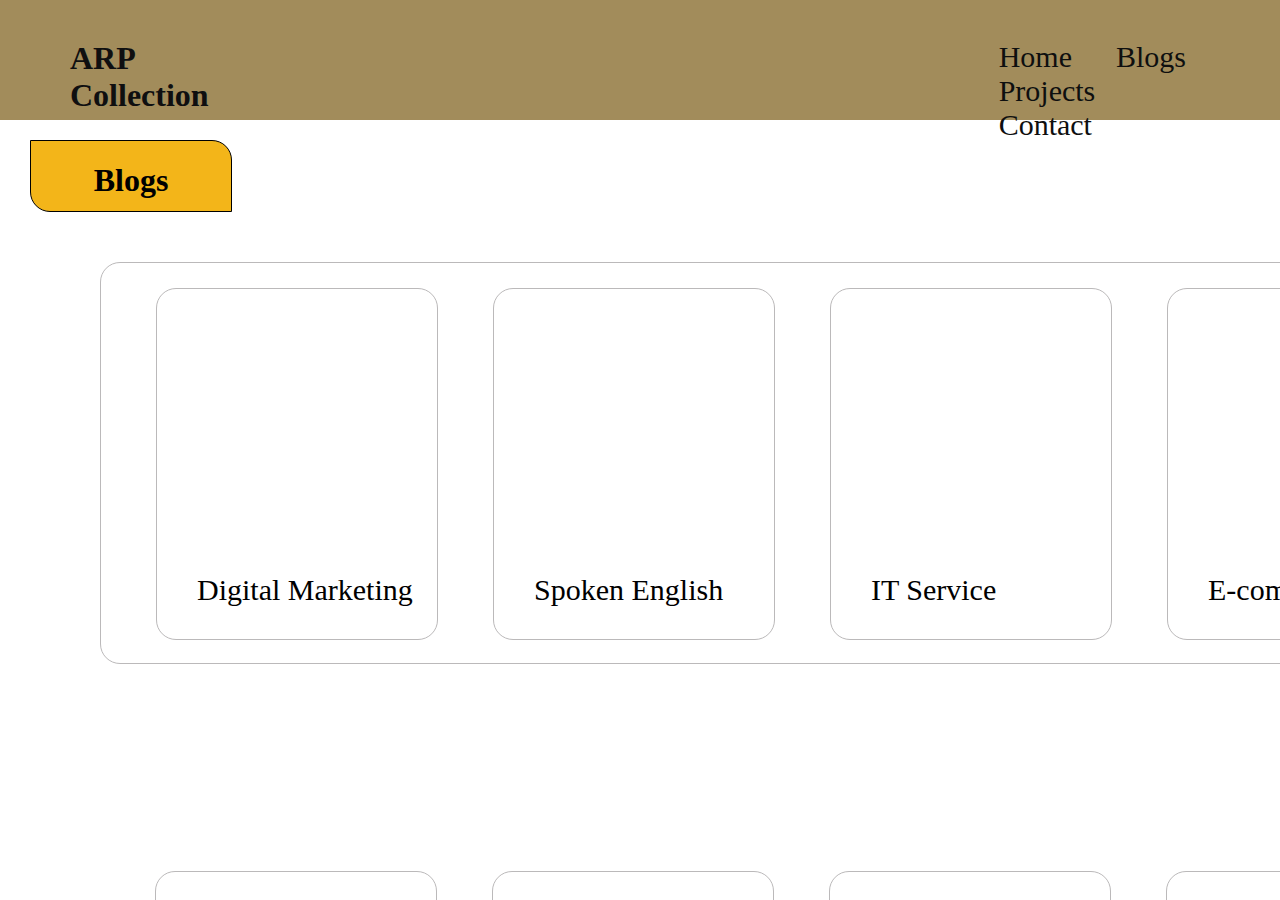
<file: index.html>
<!DOCTYPE html>
<html lang="en">
<head>
    <meta http-equiv="refresh" content="0; URL='Home.html">
    <title></title>
</head>
<body>
    <p><a href="Home.html"></a></p>
    
</body>
</html>
</file>
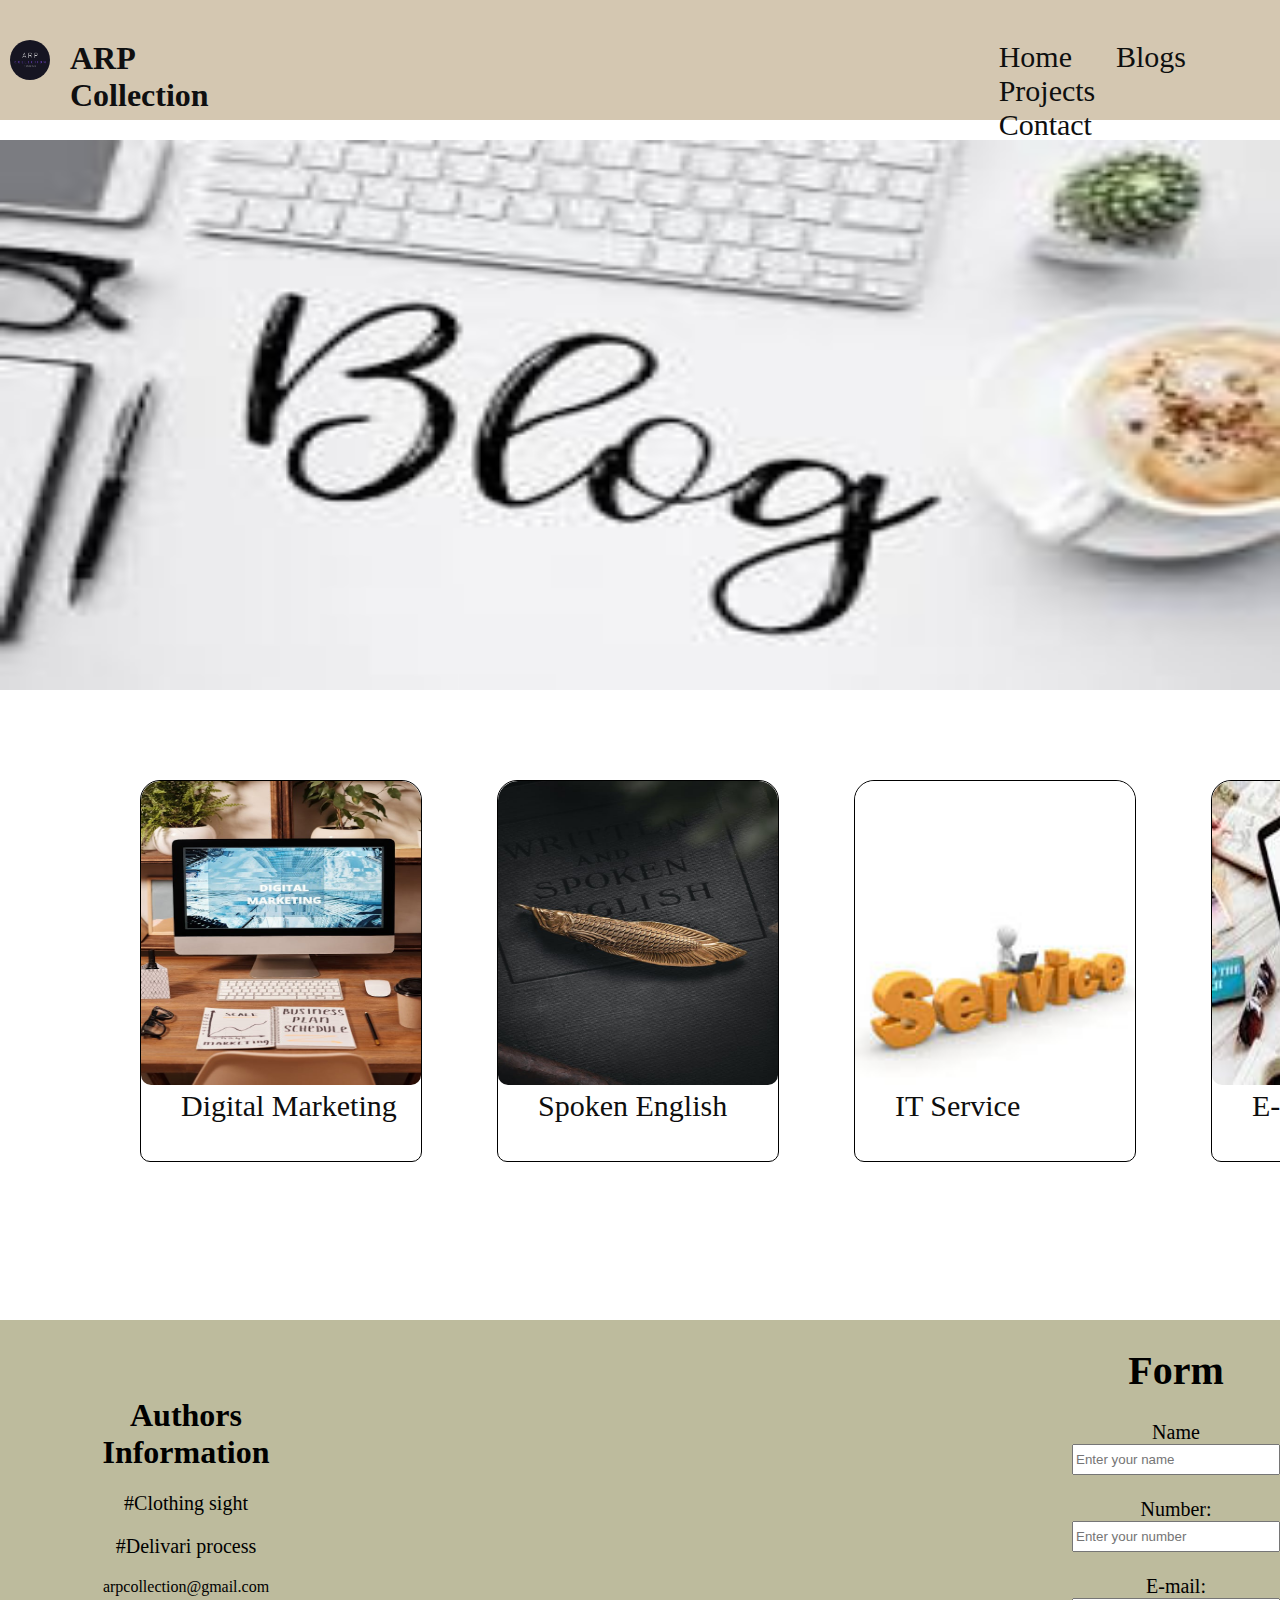
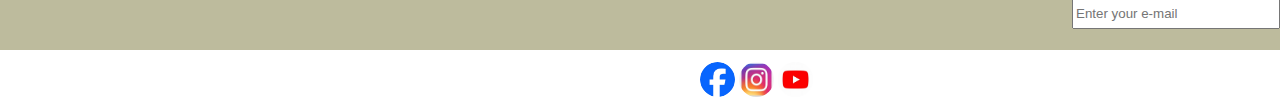
<file: Blogs.html>
<!DOCTYPE html>
<html lang="en">
<head>
    <meta charset="UTF-8">
    <meta name="viewport" content="width=device-width, initial-scale=1.0">
    <title>Document</title>
    <link rel="stylesheet" href="Blogs.css">
</head>
<body>
      <div class="navbar">
        <div class="logo" >
            <img src="Red Purple Modern Minimalist Initial AS Letter Logo.png" alt="">

        </div>
        <div class="logoname">
            <h1>ARP Collection</h1>

        </div>
        <div class="links">
        <a href="Home.html">Home</a>
        <a href="Blogs.html">Blogs</a>
        <a href="#">Projects</a>
        <a href="Contact.html">Contact</a>
        </div>
        

    </div>
    <!-- Background -->
     <div class="Background">
        <img src="blog img 2.jpg" alt="Laptop">

     </div>
     <section>
        <div class="main-box">
            
             <div class="box1">
                <img src="di1.jpeg" alt="">
                <a href="Digital Marketing.html">Digital Marketing</a>


            </div>
            <div class="box1">
                <img src="spo1.jpeg" alt="">
                <a href="Spoken.html">Spoken English</a>

            </div>
            <div class="box1">
                <img src="it ser 1.jpg" alt="">
                <a href="IT .html">IT Service</a>


            </div>
            <div class="box1">
                <img src="e-comm1.jpg" alt="">
                <a href="E-commerce.html">E-commarce</a>


            </div>

        </div>
       
     </section>

     <!-- Footer -->
     <div class="footer">
        <div class="two-parts">
            <div class="Authors">
                <h1>Authors Information</h1>
                <p>#Clothing sight</p>
                <p>#Delivari process</p>
                arpcollection@gmail.com

            </div>
            <div class="form">
                <form>
                    <h1>Form</h1>
                    <label name="name" value="name">Name</label>
                    <input type="text" name="Name" placeholder="Enter your name"><br><br>
                    <label name="number" value="Number">Number:</label>
                    <input type="inteser" name="number" placeholder="Enter your number"><br><br>
                    <label name="e-mail" value="E-mail">E-mail:</label>
                    <input type="e-mail" name="e-mail" placeholder="Enter your e-mail"><br><br>

                </form>

            </div>

        </div>
        <div class="icon">
            <a href="https://www.facebook.com/ARPCollection2002"><img src="ficon re.png" alt=""></a>
           <a href="https://www.instagram.com/rain_bristy_111/"><img src="intra.jpg" alt=""></a> 
           <a href="https://www.youtube.com/@ARPCollection"><img src="000.jpg" alt=""></a> 



        </div>

     </div>
   
     
    

    
</body>
</html>
</file>
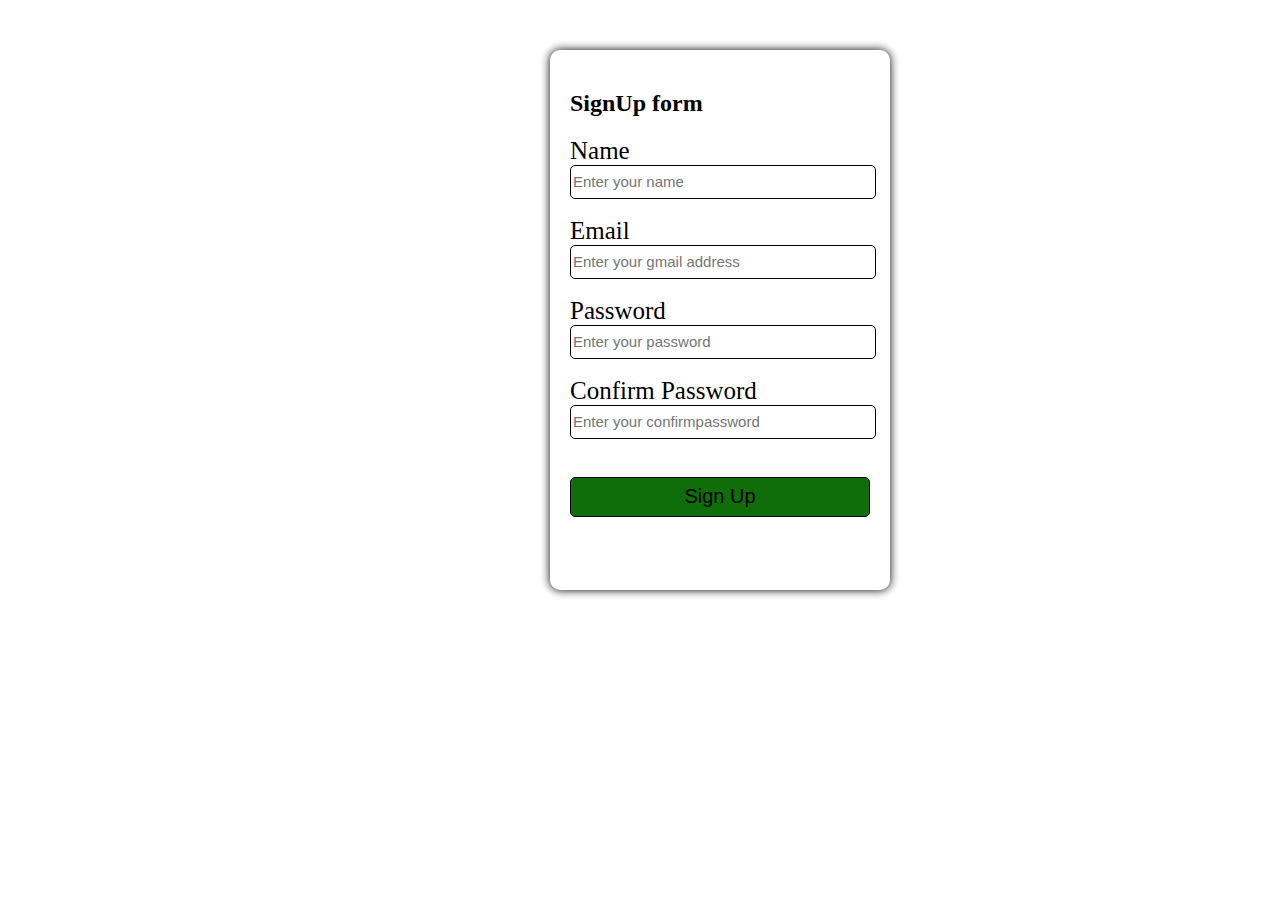
<file: Contact.html>
<!DOCTYPE html>
<html lang="en">
<head>
    <meta charset="UTF-8">
    <meta name="viewport" content="width=device-width, initial-scale=1.0">
    <title>Document</title>
    <link rel="stylesheet" href="Contact.css">
</head>
<body>
    
<div class="box">
        <form id="SignUpform" onsubmit =" return signup()">
            <h2>SignUp form</h2>
            <div class="form-group">
                <label for="Username">Name</label><br>
                <input type="text" placeholder="Enter your name"  id="name" required><br><br>
                <span id="usernameError" class="error"></span>
            </div>
            <div class="form-group">
                <label for="gmail">Email</label><br>
                <input type="Email" placeholder="Enter your gmail address" id="email"required><br><br>
                <span id="EmailError" class="error"></span>
            </div>
            <div class="form-group">
                <label for="password">Password</label><br>
                <input type="Password" placeholder="Enter your password" id="password"required><br><br>
                <span id="passwordError" class="error"></span>
            </div>
            <div class="form-group">
                <label for="confirmpassword">Confirm Password</label><br>
                <input type="Confirmpassword" placeholder="Enter your confirmpassword" id="ConfirmPassword"required><br><br>
                <span id="confirmpasswordError" class="error"></span>
            </div>
            <div class="button">
                <input type="submit" value="Sign Up">
            </div>
        </form>
    </div>
    
</body>
</html>
</file>
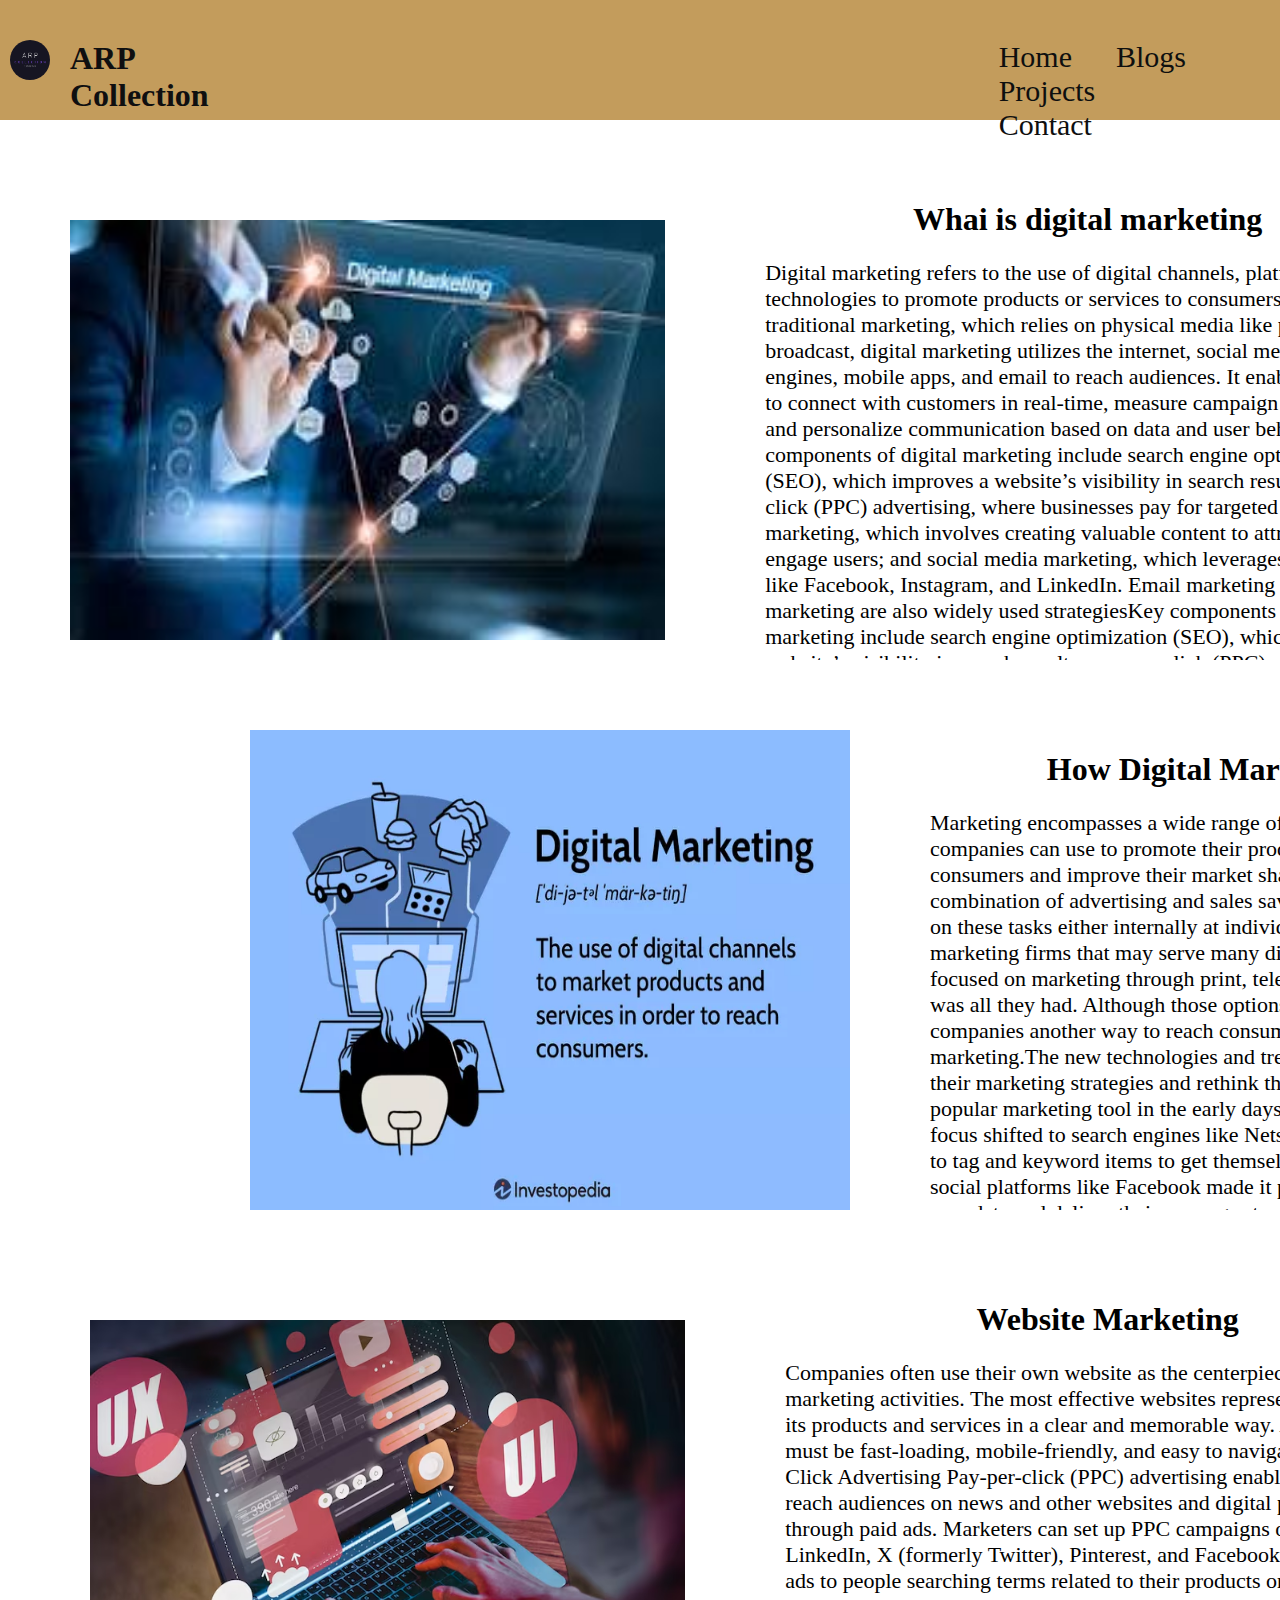
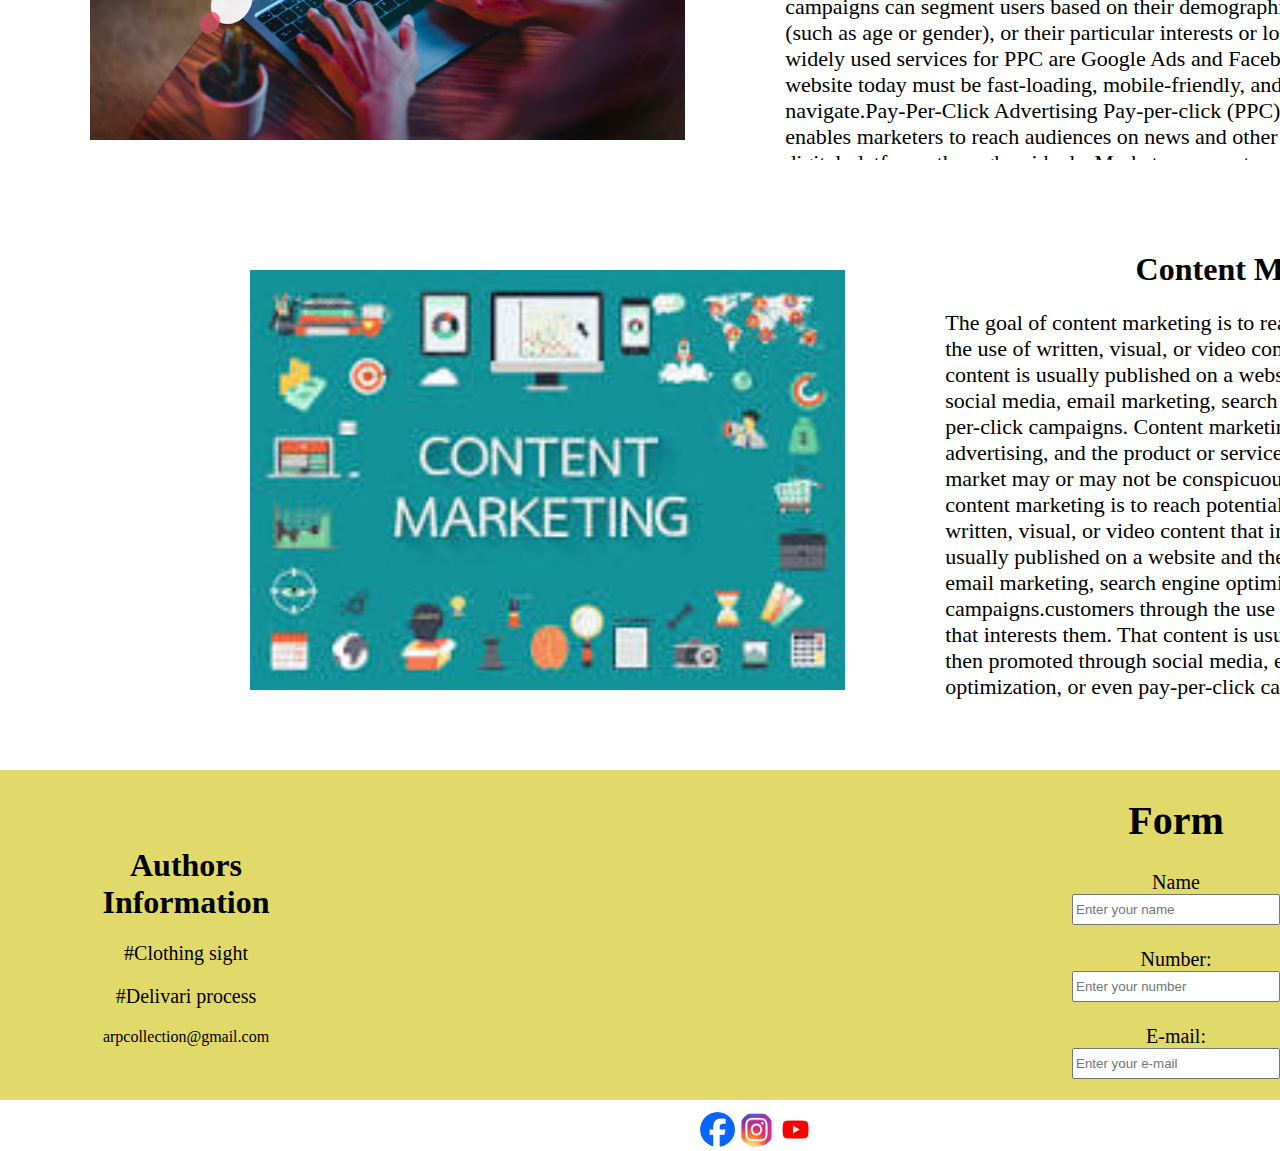
<file: Digital Marketing.html>
<!DOCTYPE html>
<html lang="en">
<head>
    <meta charset="UTF-8">
    <meta name="viewport" content="width=device-width, initial-scale=1.0">
    <title>Document</title>
    <link rel="stylesheet" href="Digital Marketing.css">

</head>
<body>
   <div class="navbar">
        <div class="logo" >
            <img src="Red Purple Modern Minimalist Initial AS Letter Logo.png" alt="">

        </div>
        <div class="logoname">
            <h1>ARP Collection</h1>

        </div>
        <div class="links">
        <a href="Home.html">Home</a>
        <a href="Blogs.html">Blogs</a>
        <a href="#">Projects</a>
        <a href="Contact.html">Contact</a>
        </div>
        

    </div>
    <!-- Background -->
    <div class="main-container1">
        <div class="box1">
            <img src="digital.jpg" alt="">

        </div>
        <div class="box2">
            <h1>Whai is digital marketing</h1>
            <p>Digital marketing refers to the use of digital channels, platforms, and technologies to promote products or services to consumers. Unlike traditional marketing,
                 which relies on physical media like print 
                and broadcast, digital marketing utilizes the internet, social media, search engines, mobile apps, and email to reach audiences.
                 It enables businesses to connect with customers in real-time, measure campaign performance, and personalize communication based on data and user behavior.

                Key components of digital marketing include search engine optimization (SEO), which improves a website’s visibility in search results; pay-per-click (PPC) advertising, where businesses pay for targeted ads; content marketing, which involves creating valuable content to attract and engage users; and social media marketing, which leverages platforms like Facebook, Instagram, and LinkedIn. Email marketing and affiliate marketing are also widely used strategiesKey components of digital marketing include search engine optimization (SEO), which improves a website’s visibility in search results; pay-per-click (PPC) advertising, where businesses pay for targeted ads; content marketing, which involves creating valuable content to attract and engage users; and social media marketing, which leverages platforms like Facebook, Instagram, and LinkedIn. Email marketing and affiliate marketing are also widely used strategies</p>
        

        </div>

    </div>

     <div class="main-container2">
        <div class="box3">
            <img src="how to digital marketing.webp" alt="">

        </div>
        <div class="box4">
            <h1>How Digital Marketing Works</h1>
            <p>
             Marketing encompasses a wide range of techniques and media that companies can use to promote their products and services to potential consumers and improve their market share. To be successful, it requires a combination of advertising and sales savvy. Professional marketers take on these tasks either internally at individual companies or externally at marketing firms that may serve many different clients.

            Companies once focused on marketing through print, television, and radio because that was all they had. Although those options still exist, the internet gave companies another way to reach consumers and gave rise to digital marketing.The new technologies and trends forced companies to change their marketing strategies and rethink their budgets. Email became a popular marketing tool in the early days of digital marketing. Then the focus shifted to search engines like Netscape, which allowed businesses to tag and keyword items to get themselves noticed. The development of social platforms like Facebook made it possible for companies to track user data and deliver their messages to very specific audiences.Companies once focused on marketing through print, television, and radio because that was all they had. Although those options still exist, the internet gave companies another way to reach consumers and gave rise to digital marketing.The new technologies and trends forced companies to change their marketing strategies and rethink their budgets.</p>
        

        </div>

    </div>

    <div class="main-container3">
        <div class="box1">
            <img src="website.avif" alt="">

        </div>
        <div class="box2">
            <h1>Website Marketing</h1>
            <p>
        Companies often use their own website as the centerpiece of their digital marketing activities. The most effective websites represent the brand and its products and services in a clear and memorable way. A website today must be fast-loading, mobile-friendly, and easy to navigate.Pay-Per-Click Advertising
        Pay-per-click (PPC) advertising enables marketers to reach audiences on news and other websites and digital platforms through paid ads. Marketers can set up PPC campaigns on Google, Bing, LinkedIn, X (formerly Twitter), Pinterest, and Facebook and show their ads to people searching terms related to their products or services.

        These campaigns can segment users based on their demographic characteristics (such as age or gender), or their particular interests or location. The most widely used services for PPC are Google Ads and Facebook Ads A website today must be fast-loading, mobile-friendly, and easy to navigate.Pay-Per-Click Advertising
        Pay-per-click (PPC) advertising enables marketers to reach audiences on news and other websites and digital platforms through paid ads. Marketers can set up PPC campaigns on Google, Bing, LinkedIn, X (formerly Twitter), Pinterest, and Facebook and show their ads to people searching terms related to their products or services.</p>
        

        </div>

    </div>

    <div class="main-container4">
        <div class="box1">
            <img src="content marketing.jpg" alt="">

        </div>
        <div class="box2">
            <h1>Content Marketing</h1>
            <p>The goal of content marketing is to reach potential customers through the use of written, visual, or video content that interests them. That content is usually published on a website and then promoted through social media, email marketing, search engine optimization, or even pay-per-click campaigns. Content marketing attempts to be more subtle than advertising, and the product or service the sponsor is attempting to market may or may not be conspicuously highlighted.The goal of content marketing is to reach potential customers through the use of written, visual, or video content that interests them. That content is usually published on a website and then promoted through social media, email marketing, search engine optimization, or even pay-per-click campaigns.customers through the use of written, visual, or video content that interests them. That content is usually published on a website and then promoted through social media, email marketing, search engine optimization, or even pay-per-click campaigns.</p>
        

        </div>

    </div>

     <!-- Footer -->
     <div class="footer">
        <div class="two-parts">
            <div class="Authors">
                <h1>Authors Information</h1>
                <p>#Clothing sight</p>
                <p>#Delivari process</p>
                arpcollection@gmail.com

            </div>
            <div class="form">
                <form>
                    <h1>Form</h1>
                    <label name="name" value="name">Name</label>
                    <input type="text" name="Name" placeholder="Enter your name"><br><br>
                    <label name="number" value="Number">Number:</label>
                    <input type="inteser" name="number" placeholder="Enter your number"><br><br>
                    <label name="e-mail" value="E-mail">E-mail:</label>
                    <input type="e-mail" name="e-mail" placeholder="Enter your e-mail"><br><br>

                </form>

            </div>

        </div>
        <div class="icon">
            <a href="https://www.facebook.com/ARPCollection2002"><img src="ficon re.png" alt=""></a>
           <a href="https://www.instagram.com/rain_bristy_111/"><img src="intra.jpg" alt=""></a> 
           <a href="https://www.youtube.com/@ARPCollection"><img src="000.jpg" alt=""></a> 



        </div>

     </div>
    
</body>
</html>
</file>
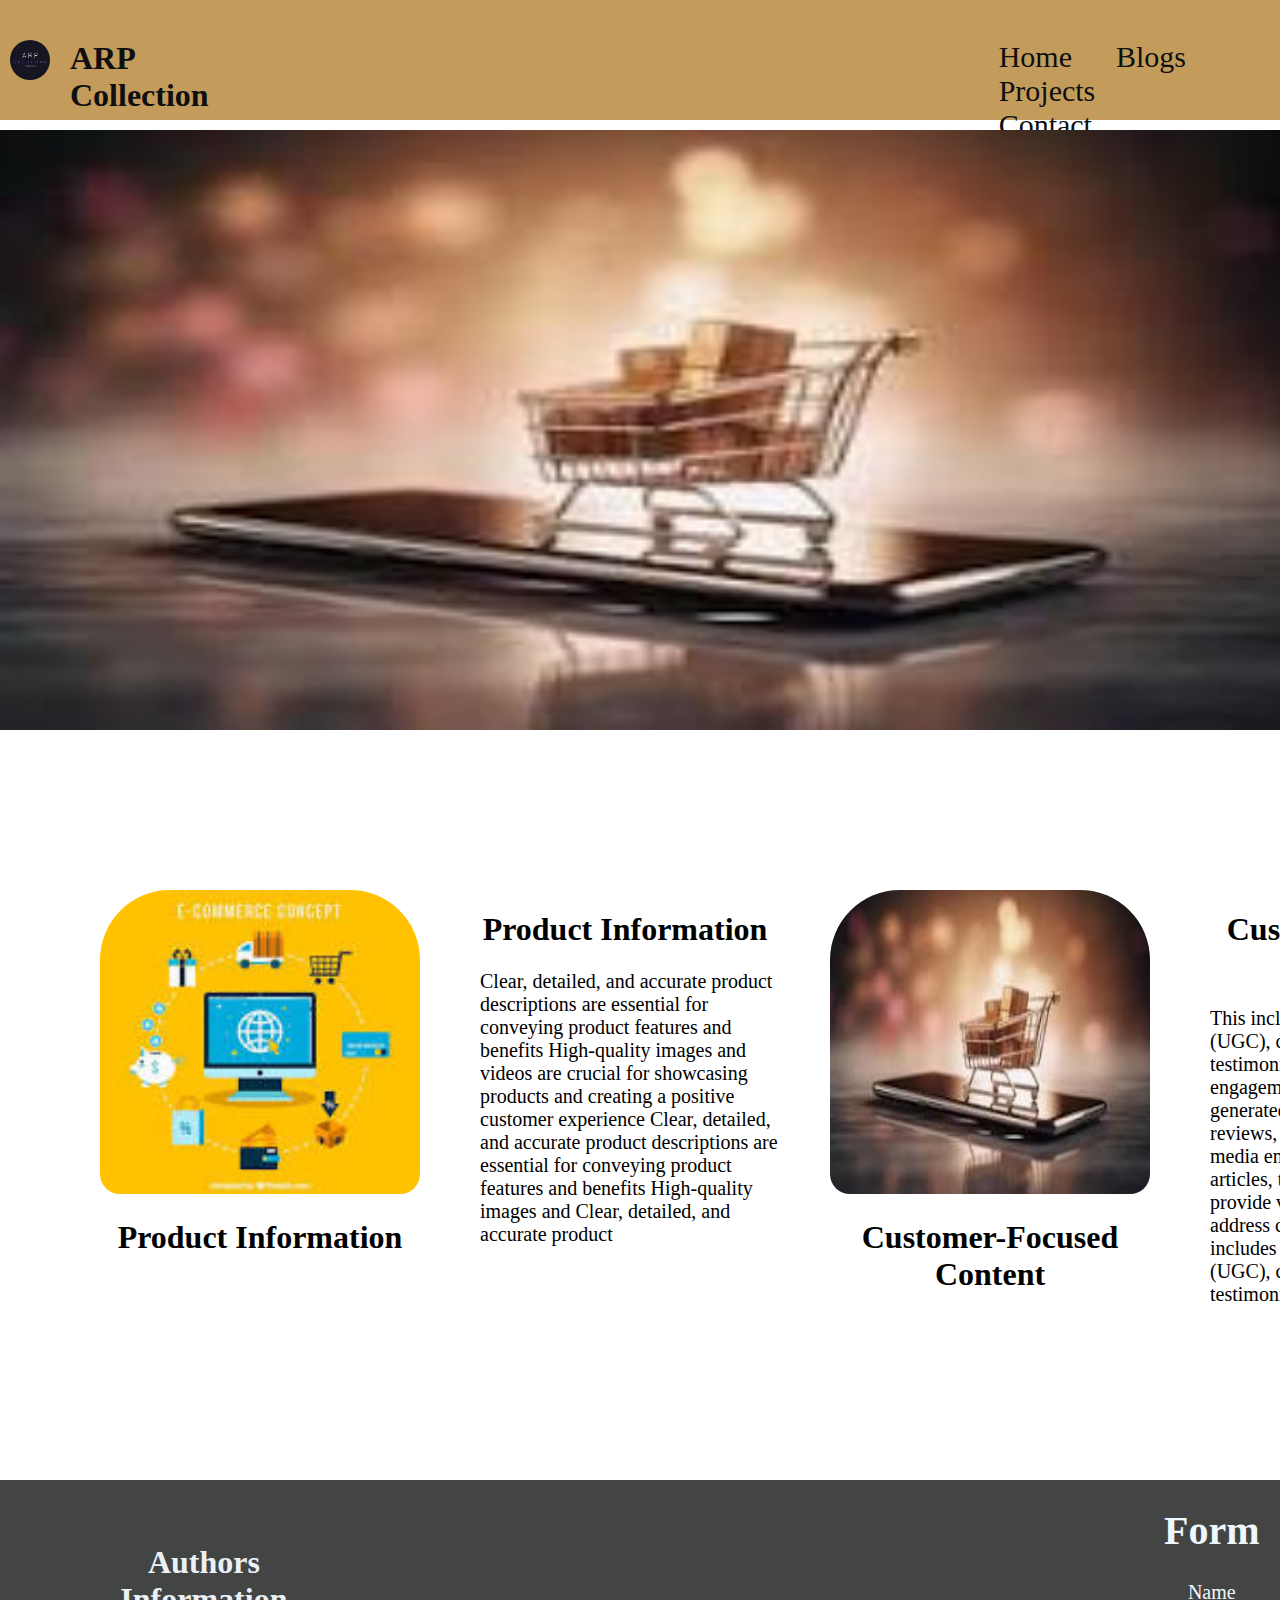
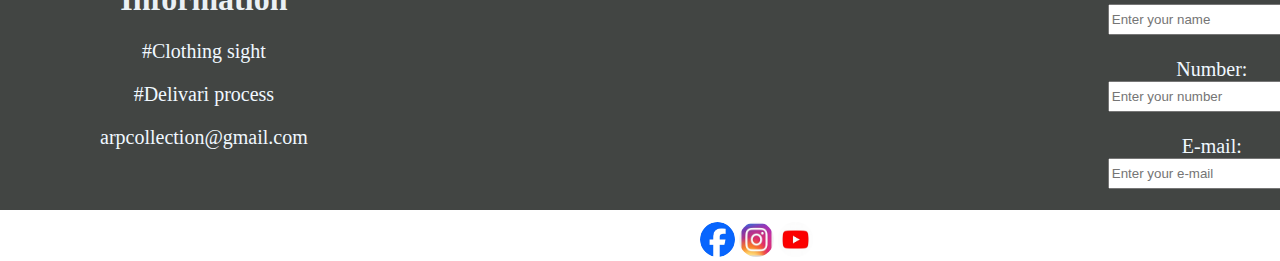
<file: E-commerce.html>
<!DOCTYPE html>
<html lang="en">
<head>
    <meta charset="UTF-8">
    <meta name="viewport" content="width=device-width, initial-scale=1.0">
    <title>Document</title>
    <link rel="stylesheet" href="E-commerce.css">
</head>
<body>
    <div class="navbar">
        <div class="logo" >
            <img src="Red Purple Modern Minimalist Initial AS Letter Logo.png" alt="">

        </div>
        <div class="logoname">
            <h1>ARP Collection</h1>

        </div>
        <div class="links">
        <a href="Home.html">Home</a>
        <a href="Blogs.html">Blogs</a>
        <a href="#">Projects</a>
        <a href="Contact.html">Contact</a>
        </div>
        

    </div>
    <!-- Background -->
     <div class="background">
       <img src="e-comm4.jpg" alt="">

     </div>

     <section>
        <div class="main-box">
            <div class="box">
                <img src="e-comm2.jpg" alt="">
                <h1>Product Information</h1>

            </div>
            <div class="box">
                <h1>Product Information</h1>
                <p>
                Clear, detailed, and accurate product descriptions are essential for conveying product features and benefits High-quality images and videos are crucial for showcasing products and creating a positive customer experience
                Clear, detailed, and accurate product descriptions are essential for conveying product features and benefits High-quality images and Clear, detailed, and accurate product </p>

            </div>
            <div class="box">
                <img src="e-comm4.jpg" alt="">
                <h1>Customer-Focused Content</h1>

            </div>
            <div class="box">
                <h1>Customer-Focused Content</h1>
                <p>This includes user-generated content (UGC), customer reviews, testimonials, and social media engagemen This includes user-generated content (UGC), customer reviews, testimonials, and social media engagemen Blog posts, articles, tutorials, and FAQs can provide valuable information and address customer question This includes user-generated content (UGC), customer reviews, testimonials, and social media
                </p>

            </div>
           

        </div>
     </section>

     <!-- Footer -->
     <div class="footer">
        <div class="two-parts">
            <div class="Authors">
                <h1>Authors Information</h1>
                <p>#Clothing sight</p>
                <p>#Delivari process</p>
                <p>arpcollection@gmail.com</p>

            </div>
            <div class="form">
                <form>
                    <h1>Form</h1>
                    <label name="name" value="name">Name</label>
                    <input type="text" name="Name" placeholder="Enter your name"><br><br>
                    <label name="number" value="Number">Number:</label>
                    <input type="inteser" name="number" placeholder="Enter your number"><br><br>
                    <label name="e-mail" value="E-mail">E-mail:</label>
                    <input type="e-mail" name="e-mail" placeholder="Enter your e-mail"><br><br>

                </form>

            </div>

        </div>
        <div class="icon">
            <a href="https://www.facebook.com/ARPCollection2002"><img src="ficon re.png" alt=""></a>
           <a href="https://www.instagram.com/rain_bristy_111/"><img src="intra.jpg" alt=""></a> 
           <a href="https://www.youtube.com/@ARPCollection"><img src="000.jpg" alt=""></a> 



        </div>

     </div>
    

   
    
</body>
</html>
</file>
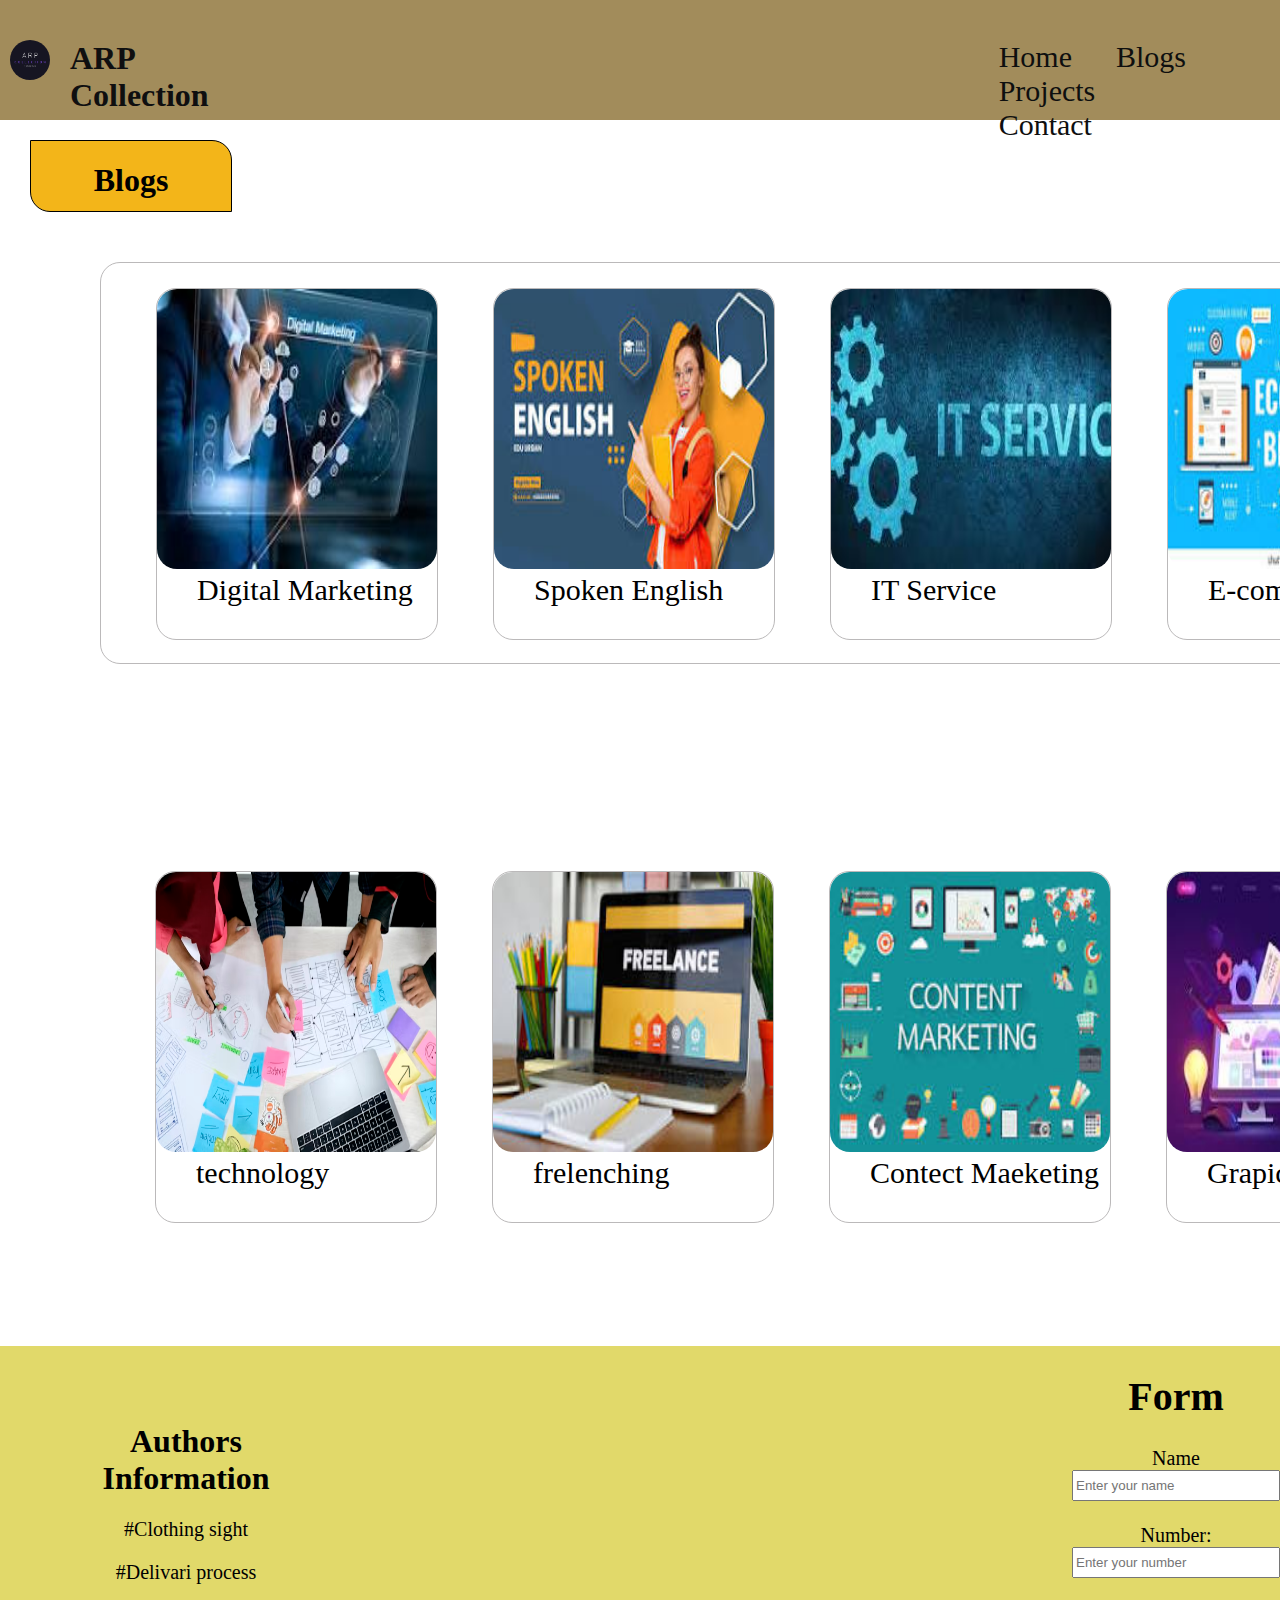
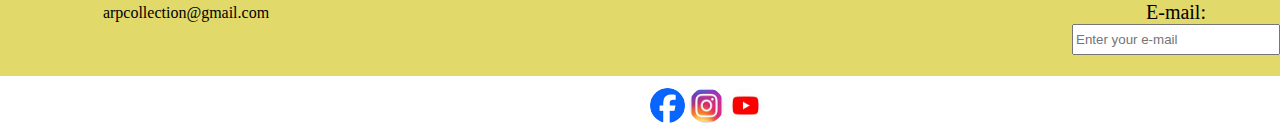
<file: Home.html>
<!DOCTYPE html>
<html lang="en">
<head>
    <meta charset="UTF-8">
    <meta name="viewport" content="width=device-width, initial-scale=1.0">
    <title>Navbar</title>
    <link rel="stylesheet" href="Home.css">
</head>
<body>
    <div class="navbar">
        <div class="logo" >
            <img src="Red Purple Modern Minimalist Initial AS Letter Logo.png" alt="">

        </div>
        <div class="logoname">
            <h1>ARP Collection</h1>

        </div>
        <div class="links">
        <a href="Home.html">Home</a>
        <a href="Blogs.html">Blogs</a>
        <a href="#">Projects</a>
        <a href="Contact.html">Contact</a>
        </div>
        

    </div>
    <!-- Background -->

    <div class="background1">
        <h1>Blogs</h1>

    </div>
    <div class="main-container1">
        <div class="Box">
            <img src="digital.jpg" alt="">
            <a href="Digital Marketing.html">Digital Marketing</a>
            

        </div>
        <div class="Box">
            <img src="spoken.jpg" alt="">
            <a href="Spoken.html">Spoken English</a>

        </div>
        <div class="Box">
            <img src="it.jpg" alt="">
            <a href="IT .html">IT Service</a>

        </div>
        <div class="Box">
            <img src="E-commerce.jpg" alt="">
            <a href="E-commerce.html">E-commerce</a>

        </div>

    </div>
    <!-- section -->
    <div class="background2">
        <h1>Projects</h1>

    </div>
    <div class="main-container2">
        <div class="Box1">
            <img src="web.avif" alt="">
            <a href="#">technology</a>
            

        </div>
        <div class="Box1">
            <img src="frelancing.jpg" alt="">
            <a href="#">frelenching</a>

            

        </div>
        <div class="Box1">
            <img src="content mar.jpg" alt="">
            <a href="#">Contect Maeketing</a>


        </div>
        <div class="Box1">
            <img src="grapic.jpg" alt="">
            <a href="#">Grapic Design</a>


        </div>

    </div>
    <!-- Footer -->
     <div class="footer">
        <div class="two-parts">
            <div class="Authors">
                <h1>Authors Information</h1>
                <p>#Clothing sight</p>
                <p>#Delivari process</p>
                arpcollection@gmail.com

            </div>
            <div class="form">
                <form>
                    <h1>Form</h1>
                    <label name="name" value="name">Name</label>
                    <input type="text" name="Name" placeholder="Enter your name"><br><br>
                    <label name="number" value="Number">Number:</label>
                    <input type="inteser" name="number" placeholder="Enter your number"><br><br>
                    <label name="e-mail" value="E-mail">E-mail:</label>
                    <input type="e-mail" name="e-mail" placeholder="Enter your e-mail"><br><br>

                </form>

            </div>

        </div>
        <div class="icon">
            <a href="https://www.facebook.com/ARPCollection2002"><img src="ficon re.png" alt=""></a>
           <a href="https://www.instagram.com/rain_bristy_111/"><img src="intra.jpg" alt=""></a> 
           <a href="https://www.youtube.com/@ARPCollection"><img src="000.jpg" alt=""></a> 



        </div>

     </div>
   
     
    
</body>
</html>
</file>
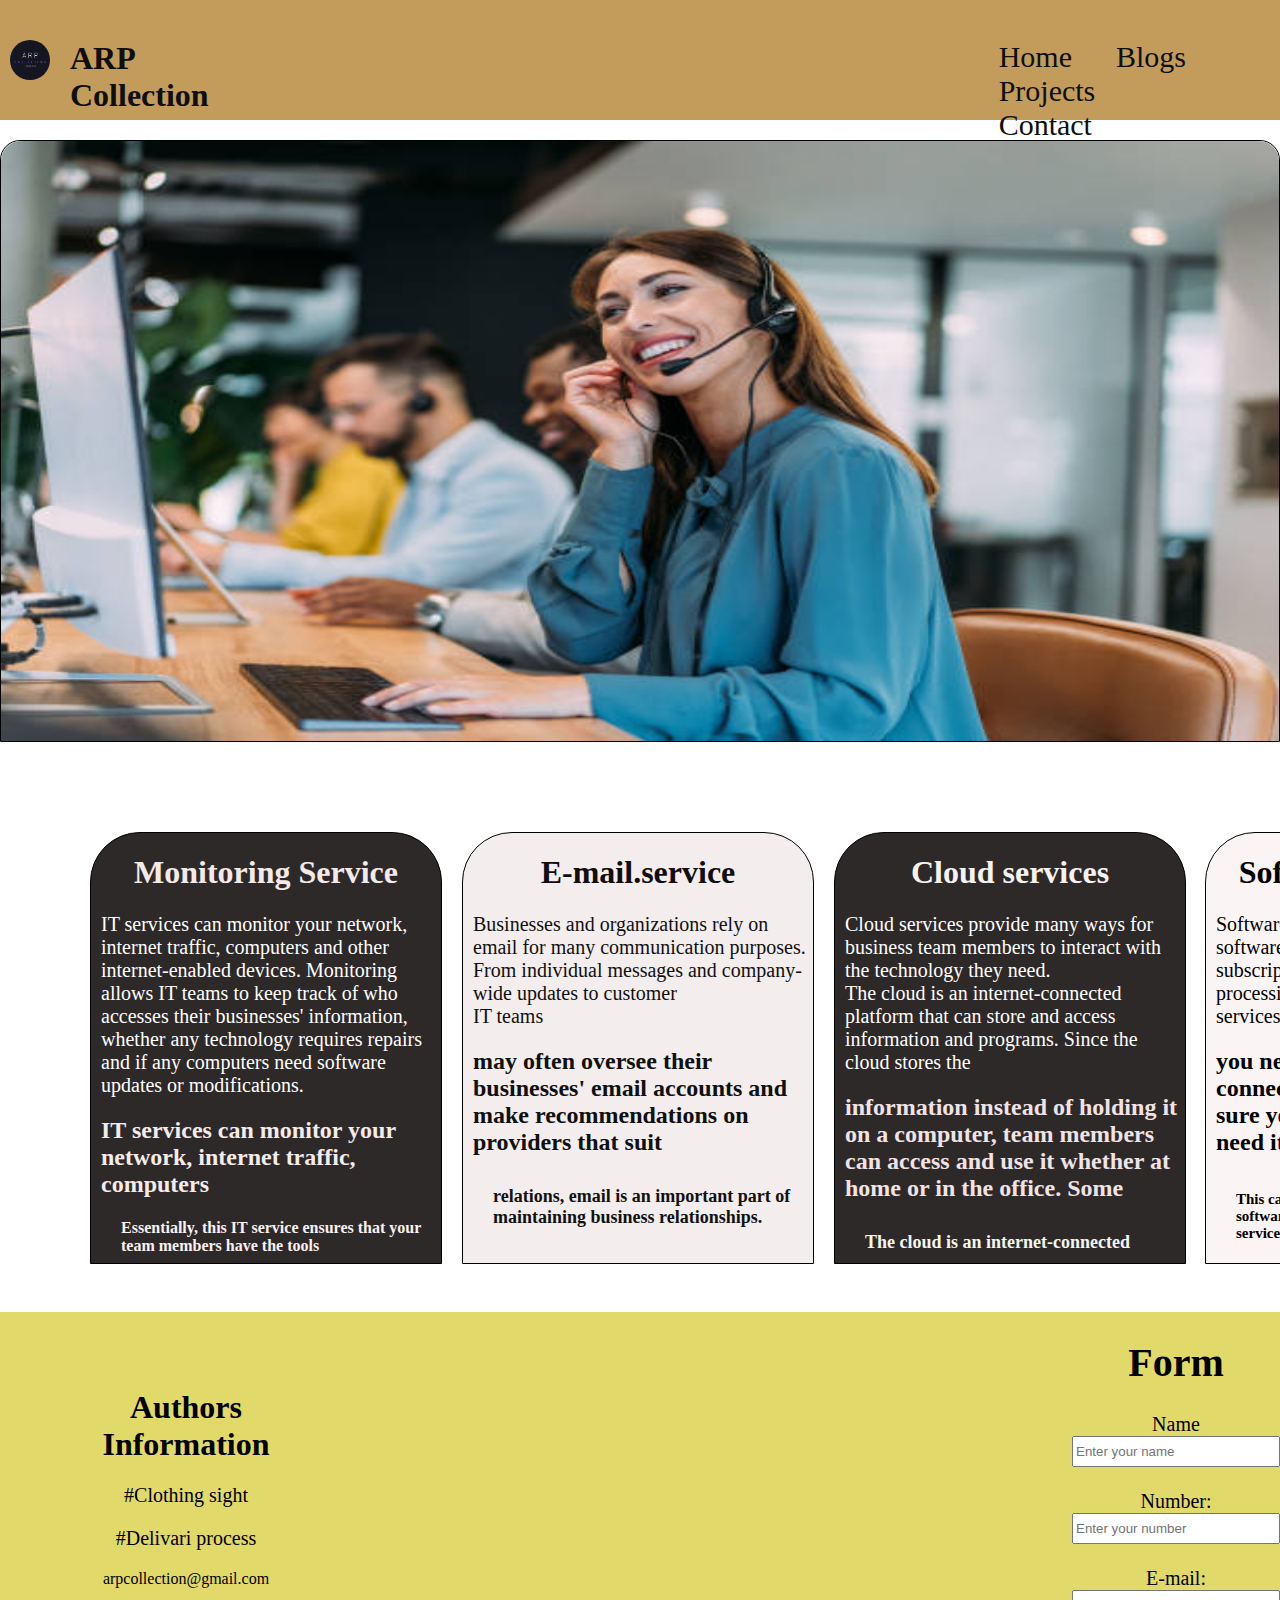
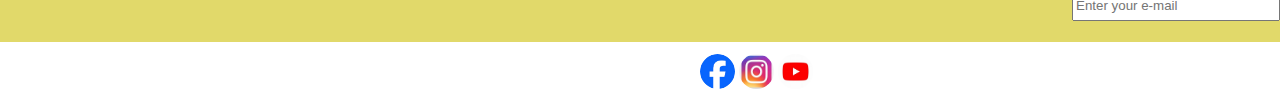
<file: IT .html>
<!DOCTYPE html>
<html lang="en">
<head>
    <meta charset="UTF-8">
    <meta name="viewport" content="width=device-width, initial-scale=1.0">
    <title>IT Service</title>
    <link rel="stylesheet" href="IT.css">
</head>
<body>
     <div class="navbar">
        <div class="logo" >
            <img src="Red Purple Modern Minimalist Initial AS Letter Logo.png" alt="">

        </div>
        <div class="logoname">
            <h1>ARP Collection</h1>

        </div>
        <div class="links">
        <a href="Home.html">Home</a>
        <a href="Blogs.html">Blogs</a>
        <a href="#">Projects</a>
        <a href="Contact.html">Contact</a>
        </div>
        

    </div>
    <!-- background -->
     <div class="Background">
        <img src="IT 2.jpg" alt="">

     </div>
     <section>
        <div class="main-box">
            <div class="box1">
                <h1>Monitoring Service</h1>
                <p> 
IT services can monitor your network, internet traffic, computers and other internet-enabled devices. Monitoring allows IT teams to keep track of who accesses their businesses' information, whether any technology requires repairs and if any computers need software updates or modifications.</p>
<h2>IT services can monitor your network, internet traffic, computers</h2>
 <h4>Essentially, this IT service ensures that your team members have the tools</h4> 


            </div>
             <div class="box2">
                <h1>E-mail.service</h1>
                <p>Businesses and organizations rely on email for many communication purposes. From individual messages and company-wide updates to customer <br> IT teams  </p>
                <h2>may often oversee their businesses' email accounts and make recommendations on providers that suit</h2>
                <h5>relations, email is an important part of maintaining business relationships.</h5>
                

            </div>
             <div class="box3">
                <h1>Cloud services</h1>
                <p> 
Cloud services provide many ways for business team members to interact with the technology they need.<br>
 The cloud is an internet-connected platform that can store and access information and programs. Since the cloud stores the </p>
 <h2>information instead of holding it on a computer, team members can access and use it whether at home or in the office. Some </h2>
 <h5>The cloud is an internet-connected<h5>

            </div>
             <div class="box4">
                <h1>Software as a service</h1>
                <p> 
Software as a service (SaaS) refers to software programs that require a paid subscription. This can include word processing or database software. IT services can connect you with the services </p>
<h2>you need and monitor the connection to help you make sure you can use it when you need it.</h2>
<h6>This can include word processing or database software. IT services can connect you with the services</h6>

            </div>

        </div>

     </section>
      <!-- Footer -->
     <div class="footer">
        <div class="two-parts">
            <div class="Authors">
                <h1>Authors Information</h1>
                <p>#Clothing sight</p>
                <p>#Delivari process</p>
                arpcollection@gmail.com

            </div>
            <div class="form">
                <form>
                    <h1>Form</h1>
                    <label name="name" value="name">Name</label>
                    <input type="text" name="Name" placeholder="Enter your name"><br><br>
                    <label name="number" value="Number">Number:</label>
                    <input type="inteser" name="number" placeholder="Enter your number"><br><br>
                    <label name="e-mail" value="E-mail">E-mail:</label>
                    <input type="e-mail" name="e-mail" placeholder="Enter your e-mail"><br><br>

                </form>

            </div>

        </div>
        <div class="icon">
            <a href="https://www.facebook.com/ARPCollection2002"><img src="ficon re.png" alt=""></a>
           <a href="https://www.instagram.com/rain_bristy_111/"><img src="intra.jpg" alt=""></a> 
           <a href="https://www.youtube.com/@ARPCollection"><img src="000.jpg" alt=""></a> 



        </div>

     </div>
    

    
</body>
</html>
</file>
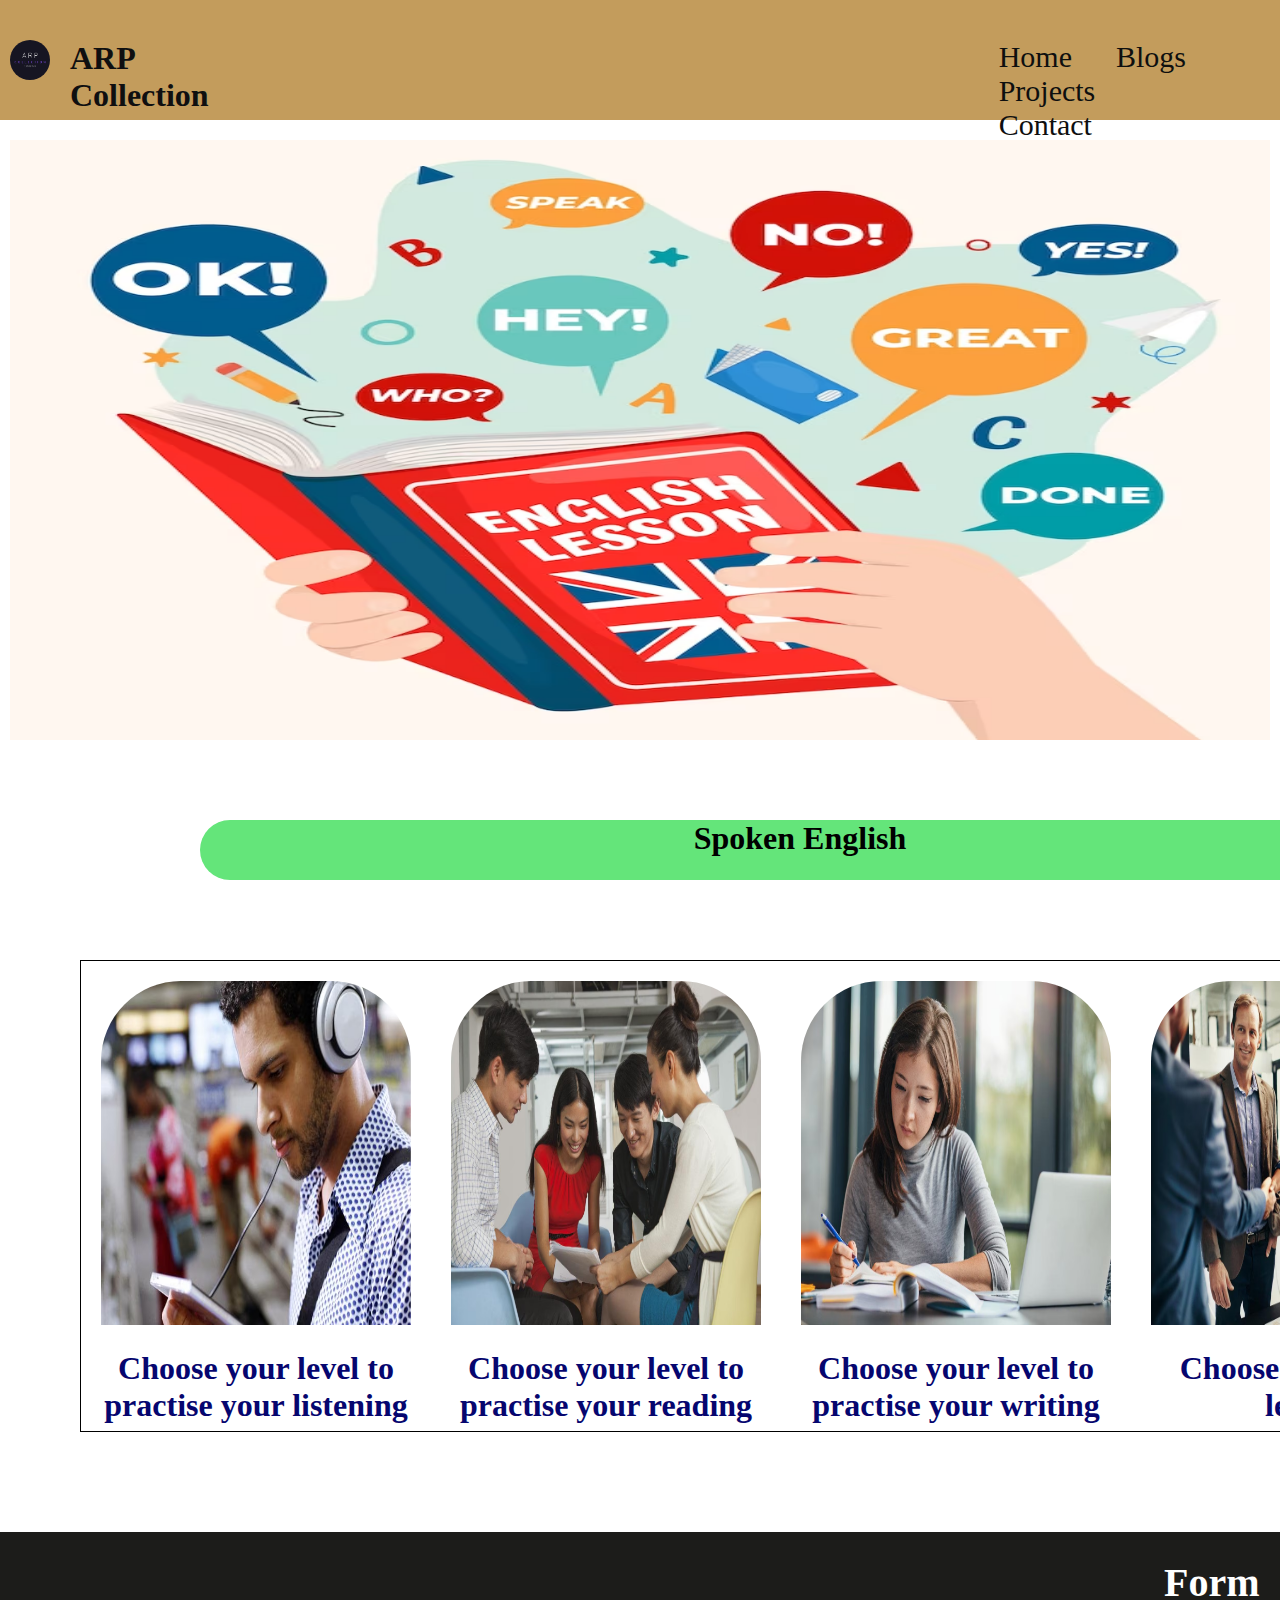
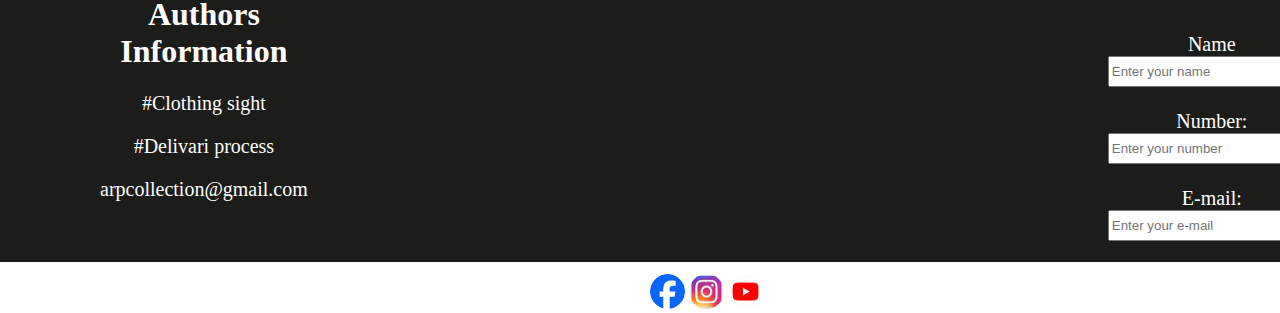
<file: Spoken.html>
<!DOCTYPE html>
<html lang="en">
<head>
    <meta charset="UTF-8">
    <meta name="viewport" content="width=device-width, initial-scale=1.0">
    <title>Spoken</title>
    <link rel="stylesheet" href="Spoken.css">
</head>
<body>
    <div class="navbar">
        <div class="logo" >
            <img src="Red Purple Modern Minimalist Initial AS Letter Logo.png" alt="">

        </div>
        <div class="logoname">
            <h1>ARP Collection</h1>

        </div>
        <div class="links">
        <a href="Home.html">Home</a>
        <a href="Blogs.html">Blogs</a>
        <a href="#">Projects</a>
        <a href="Contact.html">Contact</a>
        </div>
        

    </div>
    <!-- Background -->
     <div class="images">
        <img src="spoken english.png" alt="">

     </div>
    <!-- Spoken -->
     <div class="Box">
        <h1>Spoken English</h1>

     </div>
     <!-- section -->
     <section>
        <div class="main-box">
            <div class="box1">
                <img src="listening.avif" alt="">
                <h1>Choose your level to practise your listening</h1>
               
                
               

            </div>
            
            <div class="box1">
                <img src="reading.avif" alt="">
                <h1>Choose your level to practise your reading</h1>
                

            </div>
            <div class="box1">
                <img src="writing.avif" alt="">
                <h1>Choose your level to practise your writing</h1>
       

            </div>
            <div class="box1">
                <img src="spoken image.avif" alt="">
                <h1>Choose a speaking lesson</h1>
       

            </div>

        </div>
     </section>
     <!-- Footer -->
     <div class="footer">
        <div class="two-parts">
            <div class="Authors">
                <h1>Authors Information</h1>
                <p>#Clothing sight</p>
                <p>#Delivari process</p>
                <p>arpcollection@gmail.com</p>

            </div>
            <div class="form">
                <form>
                    <h1>Form</h1>
                    <label name="name" value="name">Name</label>
                    <input type="text" name="Name" placeholder="Enter your name"><br><br>
                    <label name="number" value="Number">Number:</label>
                    <input type="inteser" name="number" placeholder="Enter your number"><br><br>
                    <label name="e-mail" value="E-mail">E-mail:</label>
                    <input type="e-mail" name="e-mail" placeholder="Enter your e-mail"><br><br>

                </form>

            </div>

        </div>
        <div class="icon">
            <a href="https://www.facebook.com/ARPCollection2002"><img src="ficon re.png" alt=""></a>
           <a href="https://www.instagram.com/rain_bristy_111/"><img src="intra.jpg" alt=""></a> 
           <a href="https://www.youtube.com/@ARPCollection"><img src="000.jpg" alt=""></a> 



        </div>

     </div>
    
</body>
</html>
</file>
<file: Blogs.css>
body{
    margin: 0;
    padding: 0;
    /* background-color: rgb(216, 205, 205); */
}
.navbar{
    height: 120px;
    width: auto;
    background-color: #d4c7b1;
    display: flex;


}
.logo{
    display: flex;
    margin-top: 40px;
    margin-left: 10px;
}
.logo img{
    height: 40px;
    width: 40px;
    border-radius: 50%;
}
.logoname h1{
    color: rgb(15, 15, 16);
    margin-left: 20px;
    margin-top: 40px;
}
.links{
    margin-left: 750px;
    padding: 40px;


}
.links a{
    text-decoration-line: none;
    font-size: 30px;
    padding-right: 40px;
    color: rgb(14, 15, 15);

}
.links a:hover{
    color: aliceblue;
}
.Background{
    height: 550px ;
    width: auto;
    margin-top: 20px;
    /* border: 1px solid; */
   
}
.Background img{
    height: 100%;
    width: 100%;
   
}

/* Section */
.main-box{
    /* border: 1px solid red; */
    height: 400px;
    width: 1500px;
    margin-top: 80px;
    margin-left: 65px;
    display: flex;
    /* gap: 10px; */

}
.box1{
    border: 1px solid;
    height: 380px;
    width: 280px;
    margin-left: 75px;
    margin-top: 10px;
    border-radius: 20px 20px 10px 10px;

}
.box1 img{
    height: 80%;
    width: 100%;
        border-radius: 20px 20px 10px 10px;

}
.box1 a{
    text-decoration-line: none;
    font-size: 30px;
    margin: 10px;
    color: rgb(14, 14, 14);
    margin-left: 40px;
    align-items: center;
    text-align: center;
    
}
.footer{
   background-color: #bdbb9d;
   width: auto;
   height: 330px;
   margin-top: 150px;
}
.two-parts{
   display: flex;
   gap: 800px;
   text-align: center;
   align-items: center;
   width: fit-content;
   margin-left: 100px;
   margin-top: 40px;

}
.Aothors{
    color: black;
}
.Authors p{
    font-size: 20px;
}
.form{
    font-size: 20px;

}
.form input{
    height: 25px;
    width: 200px;
}
.icon{
    margin-left: 700px;
    margin-top: 10px;
    


}
.icon img{
    height: 35px;
    width: 35px;
    border-radius: 50%;
}
</file>
<file: Contact.css>
body{
    margin: 0px;
    padding: 0px;
}
.box{
    background-color: white;
    height: 500px;
    width: 300px;
    padding: 20px;
    border-radius: 10px;
    box-shadow: 0px 0px 10px rgba(0,0,0.1);
    margin-left: 550px;
    margin-top: 50px;
}
label{
  font-size: 25px;
}
input{
    height: 30px;
    width: 300px;
    border: 1px solid black;
    border-radius: 5px;
    font-size: 15px;
}
.button input{
    height: 40px;
    width: 100%;
    background-color: rgb(15, 110, 10);
    align-items: center;
    border-radius: 5px;
    /* margin-left: 200px; */
    margin-top: 20px;
    font-size: 20px;
}
button :hover{
    background-color: rgb(73, 149, 27);
}
</file>
<file: Digital Marketing.css>
body{
    margin: 0;
    padding: 0;
}
.navbar{
    height: 120px;
    width: auto;
    background-color: #c39c5c;
    display: flex;


}
.logo{
    display: flex;
    margin-top: 40px;
    margin-left: 10px;
}
.logo img{
    height: 40px;
    width: 40px;
    border-radius: 50%;
}
.logoname h1{
    color: rgb(15, 15, 16);
    margin-left: 20px;
    margin-top: 40px;
}
.links{
    margin-left: 750px;
    padding: 40px;


}
.links a{
    text-decoration-line: none;
    font-size: 30px;
    padding-right: 40px;
    color: rgb(14, 15, 15);

}
.links a:hover{
    color: aliceblue;
}
/* Bckground */
.main-container1{
    /* border: 1px solid; */
    height: 500px;
    width: 1400px;
    display: flex;
    margin: 50px;
    margin-left: 20px;
    border-radius: 20px;
    

}
.box1{
    /* border: 1px solid red; */
    height: 420px;
    width: 600px;
    margin-left: 50px;
    margin-top: 50px;
    background-color: white;

}
.box1 img{
    height: 100%;
    width: 100%;
}
.box2{
    /* border: 1px solid red; */
    height: 480px;
    width: 650px;
    margin: 10px;
    margin-left: 100px;
    overflow: scroll;
    background-color: white;
}
.box2 h1{
    align-items: center;
    text-align: center;
}
.box2 p{
    font-size: 22px;
    
}

.main-container2{
    /* border: 1px solid; */
    height: 500px;
    width: 1400px;
    display: flex;
    margin: 50px;
    margin-left: 200px;
    /* background-color: rgb(228, 222, 214); */
    border-radius: 20px;
    

}
.box3{
    /* border: 1px solid rgb(287, 285, 286); */
    height: 480px;
    width: 600px;
    margin: 10px;
    margin-left: 50px;
    background-color: white;

}
.box3 img{
    height: 100%;
    width: 100%;
}
.box4{
    /* border: 1px solid rgb(287, 285, 286); */
    height: 480px;
    width: 650px;
    margin: 10px;
    margin-left: 70px;
    overflow: scroll;
    background-color: white;
}
.box4 h1{
    align-items: center;
    text-align: center;
}
.box4 p{
    font-size: 22px;
    
}

.main-container3{
    /* border: 1px solid; */
    height: 500px;
    width: 1400px;
    display: flex;
    margin: 50px;
    margin-left: 40px;
    /* background-color: rgb(228, 222, 214); */
    border-radius: 20px;
    

}
.box5{
    /* border: 1px solid rgb(287, 285, 286); */
    height: 480px;
    width: 600px;
    margin: 10px;
    margin-left: 50px;
    background-color: white;

}
.box5 img{
    height: 100%;
    width: 100%;
}
.box6{
    /* border: 1px solid rgb(287, 285, 286); */
    height: 480px;
    width: 650px;
    margin: 10px;
    margin-left: 70px;
    overflow: scroll;
    background-color: white;
}
.box6 h1{
    align-items: center;
    text-align: center;
}
.box6 p{
    font-size: 22px;
    
}


.main-container4{
    /* border: 1px solid; */
    height: 500px;
    width: 1400px;
    display: flex;
    margin: 50px;
    margin-left: 200px;
    /* background-color: rgb(228, 222, 214); */
    border-radius: 20px;
    

}
.box7{
    /* border: 1px solid rgb(287, 285, 286); */
    height: 480px;
    width: 600px;
    margin: 10px;
    margin-left: 50px;
    background-color: white;

}
.box7 img{
    height: 100%;
    width: 100%;
}
.box8{
    /* border: 1px solid rgb(287, 285, 286); */
    height: 480px;
    width: 650px;
    margin: 10px;
    margin-left: 70px;
    overflow: scroll;
    background-color: white;
}
.box8 h1{
    align-items: center;
    text-align: center;
}
.box2 p{
    font-size: 22px;
    
}

.footer{
   background-color: #e1d96a;
   width: auto;
   height: 330px;
}
.two-parts{
   display: flex;
   gap: 800px;
   text-align: center;
   align-items: center;
   width: fit-content;
   margin-left: 100px;
   margin-top: 40px;

}
.Aothors{
    color: black;
}
.Authors p{
    font-size: 20px;
}
.form{
    font-size: 20px;

}
.form input{
    height: 25px;
    width: 200px;
}
.icon{
    margin-left: 700px;
    margin-top: 10px;
    


}
.icon img{
    height: 35px;
    width: 35px;
    border-radius: 50%;
}
</file>
<file: E-commerce.css>
body{
    margin: 0;
    padding: 0;
}
.navbar{
    height: 120px;
    width: auto;
    background-color: #c39c5c;
    display: flex;


}
.logo{
    display: flex;
    margin-top: 40px;
    margin-left: 10px;
}
.logo img{
    height: 40px;
    width: 40px;
    border-radius: 50%;
}
.logoname h1{
    color: rgb(15, 15, 16);
    margin-left: 20px;
    margin-top: 40px;
}
.links{
    margin-left: 750px;
    padding: 40px;


}
.links a{
    text-decoration-line: none;
    font-size: 30px;
    padding-right: 40px;
    color: rgb(14, 15, 15);

}
.links a:hover{
    color: aliceblue;
}
.background{
    /* border: 1px solid; */
    height: 600px;
    width: auto;
    margin-top: 10px;
}
.background img{
    height: 100%;
    width: 100%;
}
.main-box{
    /* border: 1px solid; */
    height: 400px;
    width: 1500px;
    display: flex;
    margin-left: 65px;
    margin-top: 150px;
    border-radius: 70px 70px 20px 20px;
}
.box{
    /* border: 1px solid; */
    height: 380px;
    width: 320px;
    margin: 10px;
    border-radius: 70px 70px 20px 20px;
    margin-left: 35px;


}
.box img{
    height: 80%;
    width: 100%;
    border-radius: 70px 70px 20px 20px;

}
.box h1{
    align-items: center;
    text-align: center;
}
.box p{
    margin-left: 15px;
    font-size: 20px;
}

.footer{
   background-color: #424543;
   width: auto;
   height: 330px;
   margin-top: 200px;
}
.two-parts{
   display: flex;
   gap: 800px;
   text-align: center;
   align-items: center;
   width: fit-content;
   margin-left: 100px;
   margin-top: 40px;

}
.Authors h1{
    color: rgb(235, 240, 244);
}
.Authors p{
    font-size: 20px;
    color: aliceblue;
}
.form{
    font-size: 20px;
    color: aliceblue;

}
.form input{
    height: 25px;
    width: 200px;
}
.icon{
    margin-left: 700px;
    margin-top: 10px;
    


}
.icon img{
    height: 35px;
    width: 35px;
    border-radius: 50%;
}
</file>
<file: Home.css>
body{
    margin: 0;
    padding: 0;
}
.navbar{
    height: 120px;
    width: auto;
    background-color: rgb(162, 140, 91);
    display: flex;


}
.logo{
    display: flex;
    margin-top: 40px;
    margin-left: 10px;
}
.logo img{
    height: 40px;
    width: 40px;
    border-radius: 50%;
}
.logoname h1{
    color: rgb(15, 15, 16);
    margin-left: 20px;
    margin-top: 40px;
}
.links{
    margin-left: 750px;
    padding: 40px;


}
.links a{
    text-decoration-line: none;
    font-size: 30px;
    padding-right: 40px;
    color: rgb(14, 15, 15);

}
.links a:hover{
    color: aliceblue;
}
.background1{
    height: 70px;
    width: 200px;
    border: 1px solid;
    border-radius: 0px 20px 0px 20px;
    margin-top: 20px;
    margin-left: 30px;
    background-color: rgb(243, 181, 25);
    text-align: center;
}
.background1 h1{
    align-items: center;
    
}

.main-container1{
    border: 1px solid rgb(187,185,186);
    height: 400px;
    width: 1400px;
    margin-left: 100px;
    margin-top: 50px;
    display: flex;
    border-radius: 20px;
}
.Box{
    border: 1px solid rgb(187,185,186);
    height: 350px;
    width: 280px;
    margin-left: 55px;
    margin-top: 25px;
    border-radius: 20px;
    
}
.Box a{
    text-decoration-line: none;
    font-size: 30px;
    color: black;
    margin-left: 40px;
    align-items: center;
    text-align: center;
    
}
.main-container1 img{
    height: 80%;
    width: 100%;
    border-radius: 20px;
}


.background2{
    height: 70px;
    width: 200px;
    border: 1px solid;
    border-radius: 0px 20px 0px 20px;
    margin-top: 60px;
    margin-left: 1350px;
    background-color: rgb(241, 181, 28);
    text-align: center;
}
.background2 h1{
    align-items: center;
}

.main-container2{
    /* border: 1px solid rgb(187,185,186); */
    height: 400px;
    width: 1400px;
    margin-left: 100px;
    margin-top: 50px;
    display: flex;
    border-radius: 20px;
}
.main-container2 img{
    height: 80%;
    width: 100%;
    border-radius: 20px;
}
.Box1 {
    border: 1px solid rgb(187, 185, 186);
    height: 350px;
    width: 280px;
    margin-left: 55px;
    margin-top: 25px;
    border-radius: 20px;
}
.Box1 a{
    text-decoration-line: none;
    font-size: 30px;
    margin: 10px;
    color: black;
    margin-left: 40px;
    align-items: center;
    text-align: center;
    
}
.footer{
   background-color: #e1d96a;
   width: auto;
   height: 330px;
   margin-top: 100px;
}
.two-parts{
   display: flex;
   gap: 800px;
   text-align: center;
   align-items: center;
   width: fit-content;
   margin-left: 100px;
   margin-top: 40px;

}
.Aothors{
    color: black;
}
.Authors p{
    font-size: 20px;
}
.form{
    font-size: 20px;

}
.form input{
    height: 25px;
    width: 200px;
}
.icon{
    margin-left: 650px;
    margin-top: 10px;
    


}
.icon img{
    height: 35px;
    width: 35px;
    border-radius: 50%;
}
</file>
<file: IT.css>
body{
    margin: 0;
    padding: 0;
}
.navbar{
    height: 120px;
    width: auto;
    background-color: #c39c5c;
    display: flex;


}
.logo{
    display: flex;
    margin-top: 40px;
    margin-left: 10px;
}
.logo img{
    height: 40px;
    width: 40px;
    border-radius: 50%;
}
.logoname h1{
    color: rgb(15, 15, 16);
    margin-left: 20px;
    margin-top: 40px;
}
.links{
    margin-left: 750px;
    padding: 40px;


}
.links a{
    text-decoration-line: none;
    font-size: 30px;
    padding-right: 40px;
    color: rgb(14, 15, 15);

}
.links a:hover{
    color: aliceblue;
}
.Background{
    border: 1px solid;
    height: 600px;
    width: auto;
    margin-top: 20px;
    border-radius: 20px 20px 0px 0px;
}
.Background img{
    height: 100%;
    width: 100%;
     border-radius: 20px 20px 0px 0px;
}
.main-box{
    /* border: 1px solid; */
    height: 450px;
    width: 1490px;
    margin: 20px;
    margin-left: 80px;
    border-radius: 50px 50px 0px 0px;
    display: flex;
    gap: 10px;
    margin-top: 80px;
}
.box1{
    border: 1px solid;
    height: 430px;
    width: 350px;
    margin-top: 10px;
    margin-left: 10px;
     border-radius: 50px 50px 0px 0px;
     background-color: rgb(46, 41, 41);
}
.box2{
    border: 1px solid;
    height: 430px;
    width: 350px;
    margin-top: 10px;
    margin-left: 10px;
    border-radius: 50px 50px 0px 0px;
    background-color: rgb(243, 237, 237);

}
.box3{
    border: 1px solid;
    height: 430px;
    width: 350px;
    margin-top: 10px;
    margin-left: 10px;
    border-radius: 50px 50px 0px 0px;
    background-color: rgb(46, 41, 41);

}
.box4{
    border: 1px solid;
    height: 430px;
    width: 350px;
    margin-top: 10px;
    margin-left: 9px;
    border-radius: 50px 50px 0px 0px;
    background-color: rgb(251, 244, 244);

}
/* Box */
.box1 h1{
    color: rgb(243, 233, 233);
    /* margin-left: 20px; */
    align-items: center;
    text-align: center;
}
.box1 h2{
    color: rgb(244, 235, 235);
    margin-left: 10px;
}
.box1 h4{
    color: rgb(251, 240, 240);
    margin-left: 30px;
}
.box1 p{
    color: white;
    font-size: 20px;
    margin-left: 10px;
}
/* Box2 */
.box2 h1{
    color: rgb(18, 14, 14);
    /* margin-left: 20px; */
    align-items: center;
    text-align: center;
}
.box2 h2{
    color: rgb(15, 16, 15);
    margin-left: 10px;
}
.box2 h5{
    color: rgb(17, 17, 16);
    font-size: 18px;
    margin-left: 30px;
}
.box2 p{
    color: rgb(17, 16, 15);
    font-size: 20px;
    margin-left: 10px;
}
/* Box 3 */
.box3 h1{
    color: rgb(247, 242, 242);
    /* margin-left: 20px; */
    align-items: center;
    text-align: center;
}
.box3 h2{
    color: rgb(240, 227, 230);
    margin-left: 10px;
}
.box3 h5{
    color: #f3f6f3;
    font-size: 18px;
    margin-left: 30px;
}
.box3 p{
    color: white;
    font-size: 20px;
    margin-left: 10px;
}
.box4 h1{
    /* color: rgb(228, 11, 11); */
    /* margin-left: 20px; */
    align-items: center;
    text-align: center;
}
.box4 h2{
    /* color: rgb(227, 184, 10); */
    margin-left: 10px;
}
.box4 h5{
    /* color: rgb(161, 202, 161); */
    font-size: 18px;
    margin-left: 30px;
}
.box4 p{
    /* color: rgb(216, 4, 4); */
    font-size: 20px;
    margin-left: 10px;
}
.box4 h6{
    /* color: rgb(137, 137, 206); */
    margin-left: 30px;
    font-size: 15px;
}
.footer{
   background-color: #e1d96a;
   width: auto;
   height: 330px;
}
.two-parts{
   display: flex;
   gap: 800px;
   text-align: center;
   align-items: center;
   width: fit-content;
   margin-left: 100px;
   margin-top: 40px;

}
.Aothors{
    color: black;
}
.Authors p{
    font-size: 20px;
}
.form{
    font-size: 20px;

}
.form input{
    height: 25px;
    width: 200px;
}
.icon{
    margin-left: 700px;
    margin-top: 10px;
    


}
.icon img{
    height: 35px;
    width: 35px;
    border-radius: 50%;
}
</file>
<file: Spoken.css>
body{
    margin: 0;
    padding: 0;
}
.navbar{
    height: 120px;
    width: auto;
    background-color: #c39c5c;
    display: flex;


}
.logo{
    display: flex;
    margin-top: 40px;
    margin-left: 10px;
}
.logo img{
    height: 40px;
    width: 40px;
    border-radius: 50%;
}
.logoname h1{
    color: rgb(15, 15, 16);
    margin-left: 20px;
    margin-top: 40px;
}
.links{
    margin-left: 750px;
    padding: 40px;


}
.links a{
    text-decoration-line: none;
    font-size: 30px;
    padding-right: 40px;
    color: rgb(14, 15, 15);

}
.links a:hover{
    color: aliceblue;
}
/* Background */
.images{
    /* border: 1px solid; */
    width: auto;
    height: 600px;
    margin: 10px;
    margin-top: 20px;
}
.images img{
    height: 100%;
    width: 100%;
}

/* spoken */
.Box{
    height: 60px;
    width: 1200px;
    /* border: 1px solid; */
    margin-left: 200px;
    margin-top: 80px;
    background-color: rgb(100, 229, 122);
    border-radius: 40px 40px 40px 40px;
}
.Box h1{
    align-items: center;
    text-align: center;

}
/* section */
.main-box{
    border: 1px solid ;
    height: 470px;
    width: 1400px;
    margin-left: 80px;
    margin-top: 80px;
    display: flex;
    
}
.box1{
    /* border: 1px solid ; */
    height: 430px;
    width: 320px;
    margin: 20px;
    border-radius: 80px 80px 0px 0px;
   
}
/* button{
    height: 40px;
    width: 120px;
    margin-top: 500px;
   
} */
.box1 img{
    height: 80%;
    width: 100%;
    border-radius: 80px 80px 0px 0px;
}
.box1 h1{
    align-items: center;
    text-align: center;
    color: rgb(6, 6, 111);
}
.box1 p{
    font-size: 20px;
}

.footer{
   background-color: #1c1c1a;
   width: auto;
   height: 330px;
   margin-top: 100px;
}
.two-parts{
   display: flex;
   gap: 800px;
   text-align: center;
   align-items: center;
   width: fit-content;
   margin-left: 100px;
   margin-top: 40px;

}
.Authors h1{
    color: white;
}
.Authors p{
    font-size: 20px;
    color: white;
}
.form{
    font-size: 20px;
    color: white;

}
.form input{
    height: 25px;
    width: 200px;
}
.icon{
    margin-left: 650px;
    margin-top: 10px;
    


}
.icon img{
    height: 35px;
    width: 35px;
    border-radius: 50%;
}
</file>
